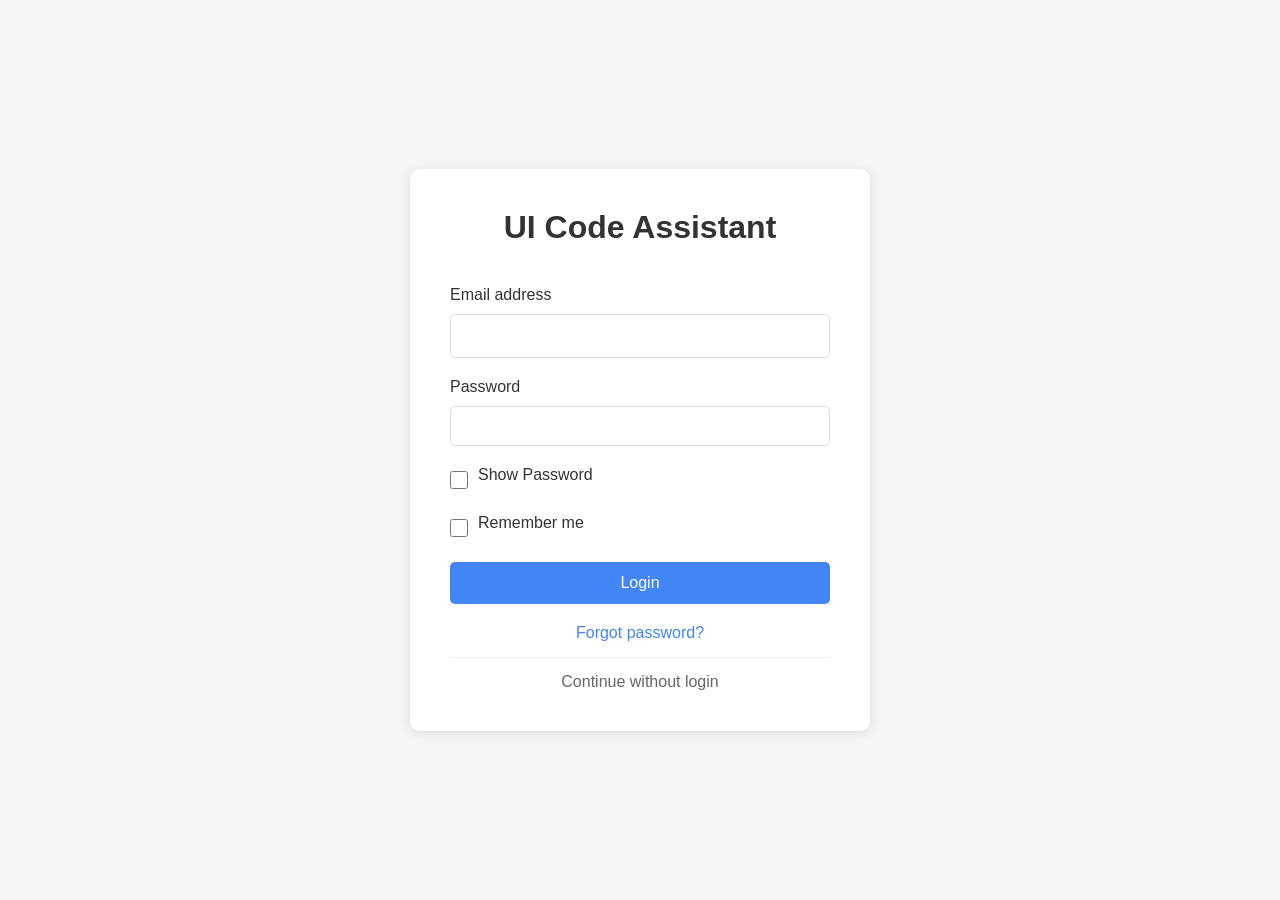
<file: index.html>
<!DOCTYPE html>
<html lang="en">
<head>
    <meta charset="UTF-8">
    <meta name="viewport" content="width=device-width, initial-scale=1.0">
    <title>UI Code Assistant</title>
    <link rel="stylesheet" href="style.css">
    <style>
        input[type="password"],
        input[type="text"] {
            font-family: inherit;
            font-size: 1rem;
            padding: 10px;
            border-radius: 5px;
            width: 100%;
            box-sizing: border-box;
        }          
    </style>
</head>
<body>
    <div class="container">
        <div class="login-card">
            <h1>UI Code Assistant</h1>
            
            <form action="user.html" method="get" id="loginForm">
                
                <div id="loginMessage" style="color: red; margin-top: 10px;"></div>

                <div class="input-group">
                    <label for="email">Email address</label>
                    <input type="email" id="email" required>
                </div>

                <div class="input-group">
                    <label for="password">Password</label>
                    <input type="password" id="password" required>
                  </div>
                  
                  <div class="checkbox-group">
                    <input type="checkbox" id="showPassword">
                    <label for="showPassword">Show Password</label>
                  </div>

                  <div class="checkbox-group">
                    <input type="checkbox" id="remember">
                    <label for="remember">Remember me</label>
                </div>
                  
                <button type="submit" class="login-btn">Login</button>
                
                <div class="forgot-password">
                    <a href="#">Forgot password?</a>
                </div>
                
                <div class="continue-without">
                    <a href="guest.html" id="continueWithoutLogin">Continue without login</a>
                </div>
            </form>
        </div>
    </div>
    
    <script src="script.js"></script>
</body>
</html>
</file>
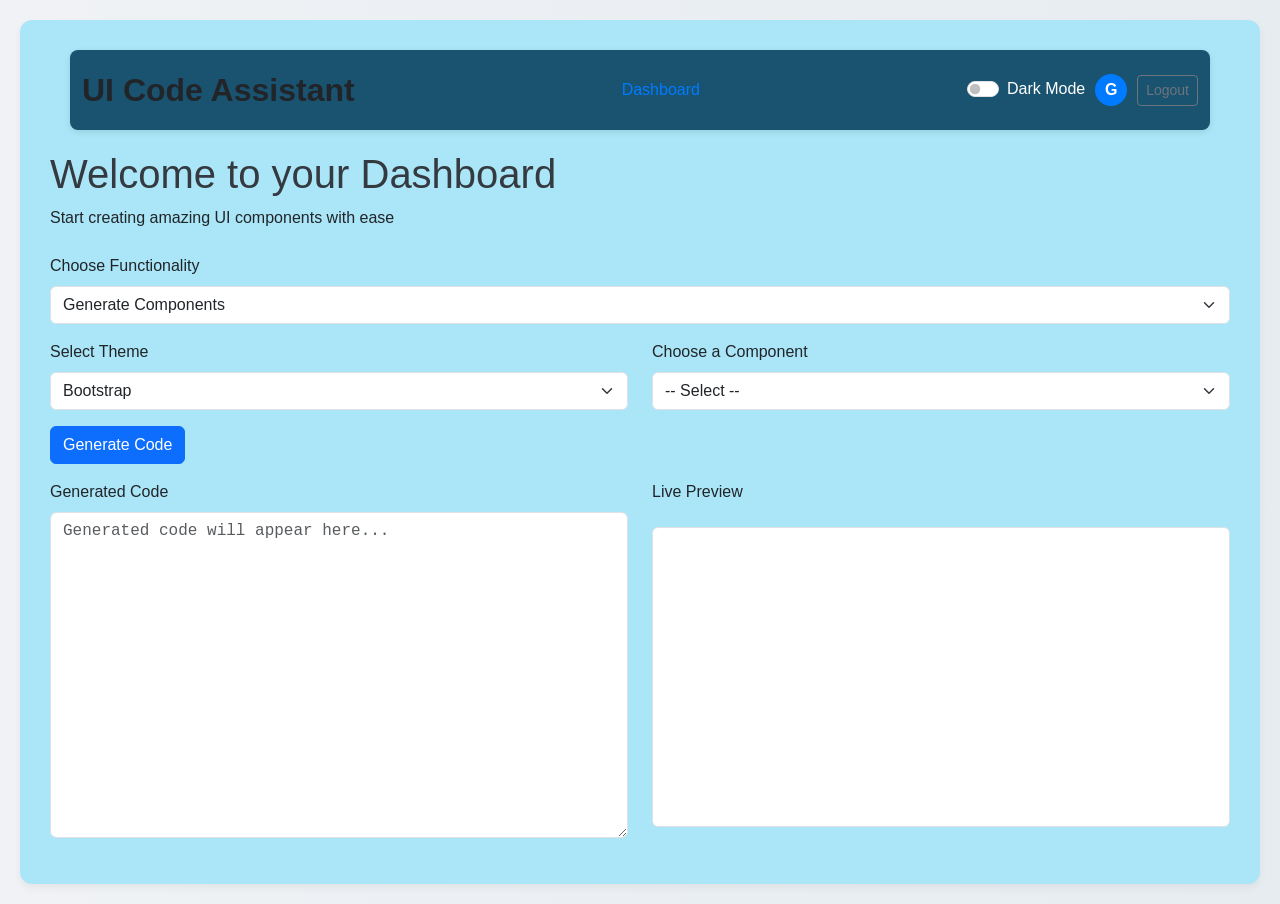
<file: guest.html>
<!DOCTYPE html>
<html lang="en">
<head>
  <meta charset="UTF-8">
  <meta name="viewport" content="width=device-width, initial-scale=1.0">
  <title>Dashboard</title>
  <link href="https://cdn.jsdelivr.net/npm/bootstrap@5.3.0/dist/css/bootstrap.min.css" rel="stylesheet">
  <style>
        body {
      padding: 20px;
      background: linear-gradient(to right, #f0f2f5, #e6ecf0);
      background-color: #8bbaea;
      font-family: 'Segoe UI', Tahoma, Geneva, Verdana, sans-serif;
    }

    .dashboard-container {
      background-color: #aae6f7;
      padding: 30px;
      border-radius: 12px;
      box-shadow: 0 4px 8px rgba(0, 0, 0, 0.05);
    }

    .main-header {
      display: flex;
      justify-content: space-between;
      align-items: center;
      margin-bottom: 30px;
    }

    .main-header-wrapper {
      background-color: #1a5370; /* soft blue */
      box-shadow: 0 2px 6px rgba(0,0,0,0.1);
      margin-bottom: 20px;
      border-radius: 8px;
      position: sticky;
      top: 0;
      z-index: 1000;
    } 
    
    .logo {
      font-size: 1.5rem;
      font-weight: bold;
    }

    .main-nav ul {
      list-style: none;
      padding: 0;
      margin: 0;
      display: flex;
      gap: 15px;
    }

    .main-nav a {
      text-decoration: none;
      color: #007bff;
    }

    .user-menu {
      display: flex;
      align-items: center;
      gap: 10px;
    }

    .user-avatar {
      background-color: #007bff;
      color: white;
      border-radius: 50%;
      width: 32px;
      height: 32px;
      display: flex;
      align-items: center;
      justify-content: center;
      font-weight: bold;
    }

    .form-label {
      font-weight: 500;
    }

    #preview {
      border: 1px solid #dee2e6;
      min-height: 200px;
      padding: 15px;
      margin-top: 15px;
      background-color: #ffffff;
      border-radius: 8px;
    }

    textarea {
      resize: vertical;
      font-family: monospace;
      font-size: 0.9rem;
      background-color: #f1f3f5;
      border-radius: 6px;
      border: 1px solid #ced4da;
    }

    h1, h4 {
      color: #343a40;
    }

    /*Dark Mode*/
    body.light-mode {
      background: linear-gradient(to right, #f0f2f5, #e6ecf0);
      color: #000;
    }

    body.dark-mode {
      background-color: #121212;
      color: #f1f1f1;
    }

    .dashboard-container.dark-mode {
      background-color: #1e1e1e;
      color: #f1f1f1;
    }

    textarea, select, input {
      background-color: #fff;
      color: #000;
    }

    body.dark-mode textarea,
    body.dark-mode select,
    body.dark-mode input {
      background-color: #2c2c2c;
      color: #fff;
      border: 1px solid #555;
    }

    body.dark-mode .form-check-label {
      color: #ccc;
    }

  </style>
</head>
<body>
  <div class="dashboard-container">
    <header class="main-header-wrapper container d-flex justify-content-between align-items-center py-3">
      <div class="logo fs-2 fw-bold">UI Code Assistant</div>
      <nav class="main-nav">
        <ul>
          <li><a href="#" class="active">Dashboard</a></li>
        </ul>
      </nav>
      <div class="user-menu">
        <div class="form-check form-switch">
          <input class="form-check-input" type="checkbox" id="themeToggle">
          <label class="form-check-label text-white" for="themeToggle">Dark Mode</label>
        </div>  
        <div class="user-profile">
          <span class="user-avatar">G</span>
        </div>
        <button id="logoutBtn" class="btn btn-outline-secondary btn-sm">Logout</button>
      </div>
    </header>

    <main class="dashboard-content">
      <div class="welcome-section mb-4">
        <h1>Welcome to your Dashboard</h1>
        <p>Start creating amazing UI components with ease</p>
      </div>

      <div class="mb-3">
        <label for="functionalitySelect" class="form-label">Choose Functionality</label>
        <select id="functionalitySelect" class="form-select">
          <option value="components">Generate Components</option>
          <option value="design">Analyze UI Design</option>
          <option value="code">Analyze UI Code</option>
        </select>
      </div>

      <div id="componentSection">
        <div class="row mb-3">
        <div class="col-md-6">
            <label for="themeSelect" class="form-label">Select Theme</label>
            <select id="themeSelect" class="form-select">
              <option value="bootstrap">Bootstrap</option>
              <option value="java">Java</option>
              <option value="html">HTML</option>
              <option value="tailwind">Tailwind</option>
              <option value="javascript">JavaScript</option>
            </select>
          </div>
          <div class="col-md-6">
            <label for="componentSelect" class="form-label">Choose a Component</label>
            <select id="componentSelect" class="form-select">
              <option value="">-- Select --</option>
              <option value="login">Login Form</option>
              <option value="navbar">Navigation Bar</option>
              <option value="cart">Shopping Cart</option>
              <option value="footer">Footer</option>
              <option value="card">Card</option>
              <option value="modal">Modal</option>
              <option value="table">Table</option>
              <option value="form">Contact Form</option>
              <option value="badge">Badge</option>
              <option value="alert">Alert</option>
            </select>
          </div>
        </div>

        <button id="generateBtn" class="btn btn-primary mb-3">Generate Code</button>
        <div class="row">
          <div class="col-md-6 mb-3">
            <label for="codeOutput" class="form-label">Generated Code</label>
            <textarea id="codeOutput" class="form-control" rows="13" placeholder="Generated code will appear here..."></textarea>
         </div>
         <div class="col-md-6 mb-3">
          <label for="preview" class="form-label">Live Preview</label>
          <div id="preview" class="p-3 border rounded bg-white" style="min-height: 300px;"></div>
        </div>
        </div>
      </div>

      <div id="designAnalysisSection" style="display:none">
        <h4>Design Analysis</h4>
        <p>Provide a screenshot or description of your UI design below:</p>
        <textarea id="designText" class="form-control mb-3" rows="6" placeholder="Describe your UI design..."></textarea>
        <button id="analyzeDesignBtn" class="btn btn-primary">Analyze Design</button>
        <div id="designSuggestions" class="mt-3 text-muted">* Suggestions will appear here *</div>
      </div>

      <div id="codeAnalysisSection" style="display:none">
        <h4>Code Analysis</h4>
        <p>Paste your HTML/CSS/JS code below for analysis:</p>
        <textarea id="codeInput" class="form-control mb-3" rows="10" placeholder="Paste your UI code here..."></textarea>
        <button id="analyzeCodeBtn" class="btn btn-primary">Analyze Code</button>
        <div id="codeSuggestions" class="mt-3 text-muted">* Code insights and improvements will appear here *</div>
      </div>
    </main>
  </div>

  <script>
    const components = {
  bootstrap: {
    login: `
      <form class="p-3 border rounded">
        <h2 class="mb-3">Login</h2>
        <div class="mb-3">
          <label for="email" class="form-label">Email address</label>
          <input type="email" class="form-control" id="email" placeholder="Enter email">
        </div>
        <div class="mb-3">
          <label for="password" class="form-label">Password</label>
          <input type="password" class="form-control" id="password" placeholder="Password">
        </div>
        <button type="submit" class="btn btn-primary">Submit</button>
      </form>
    `,
    navbar: `
      <nav class="navbar navbar-expand-lg navbar-light bg-light">
        <div class="container-fluid">
          <a class="navbar-brand" href="#">UI Assistant</a>
          <button class="navbar-toggler" type="button" data-bs-toggle="collapse" data-bs-target="#navbarNav">
            <span class="navbar-toggler-icon"></span>
          </button>
          <div class="collapse navbar-collapse" id="navbarNav">
            <ul class="navbar-nav">
              <li class="nav-item"><a class="nav-link" href="#">Home</a></li>
              <li class="nav-item"><a class="nav-link" href="#">Features</a></li>
              <li class="nav-item"><a class="nav-link" href="#">Contact</a></li>
            </ul>
          </div>
        </div>
      </nav>
    `,
    cart: `
      <div class="card">
        <div class="card-header">Shopping Cart</div>
        <ul class="list-group list-group-flush">
          <li class="list-group-item">Product 1 - $10</li>
          <li class="list-group-item">Product 2 - $20</li>
          <li class="list-group-item">Product 3 - $15</li>
        </ul>
        <div class="card-footer text-end">
          <strong>Total: $45</strong>
        </div>
      </div>
    `,
    footer: `
      <footer class="bg-dark text-white text-center py-3">
        &copy; 2025 UI Code Assistant. All rights reserved.
      </footer>
    `,
    card: `
      <div class="card">
        <div class="card-body">
          <h5 class="card-title">Card Title</h5>
          <p class="card-text">Some quick example text to build on the card title.</p>
          <a href="#" class="btn btn-primary">Go somewhere</a>
        </div>
      </div>
    `,
    modal: `
      <button type="button" class="btn btn-primary" data-bs-toggle="modal" data-bs-target="#exampleModal">
        Launch Modal
      </button>
      <div class="modal fade" id="exampleModal" tabindex="-1">
        <div class="modal-dialog">
          <div class="modal-content">
            <div class="modal-header">
              <h5 class="modal-title">Modal title</h5>
              <button type="button" class="btn-close" data-bs-dismiss="modal"></button>
            </div>
            <div class="modal-body">
              This is a Bootstrap modal.
            </div>
            <div class="modal-footer">
              <button type="button" class="btn btn-secondary" data-bs-dismiss="modal">Close</button>
              <button type="button" class="btn btn-primary">Save changes</button>
            </div>
          </div>
        </div>
      </div>
    `,
    table: `
      <table class="table table-bordered">
        <thead>
          <tr>
            <th>#</th>
            <th>First</th>
            <th>Last</th>
            <th>Handle</th>
          </tr>
        </thead>
        <tbody>
          <tr>
            <td>1</td>
            <td>Mark</td>
            <td>Otto</td>
            <td>@motto</td>
          </tr>
        </tbody>
      </table>
    `,
    form: `
      <form>
        <div class="mb-3">
          <label class="form-label">Name</label>
          <input type="text" class="form-control" placeholder="Your Name">
        </div>
        <div class="mb-3">
          <label class="form-label">Email</label>
          <input type="email" class="form-control" placeholder="you@example.com">
        </div>
        <div class="mb-3">
          <label class="form-label">Message</label>
          <textarea class="form-control" rows="4"></textarea>
        </div>
        <button type="submit" class="btn btn-primary">Send</button>
      </form>
    `,
    badge: `
      <h1>Notifications <span class="badge bg-secondary">4</span></h1>
    `,
    alert: `
      <div class="alert alert-warning" role="alert">
        This is a warning alert—check it out!
      </div>
    `
  },
  javascript: {
    login: `
      function login() {
        const email = document.getElementById('email').value;
        const password = document.getElementById('password').value;
        alert('Logging in with ' + email);
      }
    `,
    navbar: `
      document.write('<nav><a href="#">Home</a> | <a href="#">Features</a> | <a href="#">Contact</a></nav>');
    `,
    cart: `
      const cart = [10, 20, 15];
      const total = cart.reduce((a, b) => a + b);
      console.log('Total: $' + total);
    `,
    footer: `
      document.write('<footer><p>&copy; 2025 UI Code Assistant. All rights reserved.</p></footer>');
    `,
    card: `
      document.write('<div><h3>Card Title</h3><p>This is a simple card layout.</p><button>Read More</button></div>');
    `,
    modal: `
      function openModal() {
        alert('This would open a modal in UI');
      }
      document.write('<button onclick="openModal()">Open Modal</button>');
    `,
    table: `
      const data = [['#', 'First', 'Last', 'Handle'], [1, 'Mark', 'Otto', '@motto']];
      let table = '<table border="1">';
      data.forEach(row => {
        table += '<tr>' + row.map(cell => '<td>' + cell + '</td>').join('') + '</tr>';
      });
      table += '</table>';
      document.write(table);
    `,
    form: `
      document.write(
        '<form>' +
        '<label>Name</label><br>' +
        '<input type="text" placeholder="Your Name"><br>' +
        '<label>Email</label><br>' +
        '<input type="email" placeholder="you@example.com"><br>' +
        '<label>Message</label><br>' +
        '<textarea rows="4"></textarea><br>' +
        '<button>Send</button>' +
        '</form>'
      );
    `,
    badge: `
      document.write('<h1>Notifications <span style="background:#6c757d;color:white;padding:4px;border-radius:4px;">4</span></h1>');
    `,
    alert: `
      alert('This is a warning alert—check it out!');
    `
  },
  java: {
    login: `
      import java.util.Scanner;
      public class Login {
        public static void main(String[] args) {
          Scanner sc = new Scanner(System.in);
          System.out.print("Enter email: ");
          String email = sc.nextLine();
          System.out.print("Enter password: ");
          String password = sc.nextLine();
          System.out.println("Logging in as: " + email);
        }
      }
    `,
    navbar: `
      public class Navbar {
        public static void main(String[] args) {
          System.out.println("Home | Features | Contact");
        }
      }
    `,
    cart: `
      public class Cart {
        public static void main(String[] args) {
          int[] cart = {10, 20, 15};
          int total = 0;
          for (int price : cart) total += price;
          System.out.println("Total: $" + total);
        }
      }
    `,
    footer: `
      public class Footer {
        public static void main(String[] args) {
          System.out.println("© 2025 UI Code Assistant. All rights reserved.");
        }
      }
    `,
    card: `
      public class Card {
        public static void main(String[] args) {
          System.out.println("Card Title
This is a simple card layout.
[Read More]");
        }
      }
    `,
    modal: `
      public class Modal {
        public static void main(String[] args) {
          System.out.println("[Modal Opened]
This is a modal simulation in Java CLI");
        }
      }
    `,
    table: `
      public class Table {
        public static void main(String[] args) {
          String[][] data = {{"#", "First", "Last", "Handle"}, {"1", "Mark", "Otto", "@motto"}};
          for (String[] row : data) {
            for (String cell : row) {
              System.out.print(cell + "	");
            }
            System.out.println();
          }
        }
      }
    `,
    form: `
      import java.util.Scanner;
      public class Form {
        public static void main(String[] args) {
          Scanner sc = new Scanner(System.in);
          System.out.print("Your Name: ");
          String name = sc.nextLine();
          System.out.print("Your Email: ");
          String email = sc.nextLine();
          System.out.print("Your Message: ");
          String message = sc.nextLine();
          System.out.println("Form Submitted");
        }
      }
    `,
    badge: `
      public class Badge {
        public static void main(String[] args) {
          System.out.println("Notifications: [4]");
        }
      }
    `,
    alert: `
      public class Alert {
        public static void main(String[] args) {
          System.out.println("WARNING: This is a warning alert—check it out!");
        }
      }
    `
  },
  html: {
    login: `
      <form>
        <h2>Login</h2>
        <label>Email:</label><br>
        <input type="email"><br>
        <label>Password:</label><br>
        <input type="password"><br>
        <button>Submit</button>
      </form>
    `,
    navbar: `
      <nav>
        <a href="#">Home</a> |
        <a href="#">Features</a> |
        <a href="#">Contact</a>
      </nav>
    `,
    cart: `
      <ul>
        <li>Product 1 - $10</li>
        <li>Product 2 - $20</li>
        <li>Product 3 - $15</li>
      </ul>
      <strong>Total: $45</strong>
    `,
    footer: `
      <footer>
        <p>&copy; 2025 UI Code Assistant. All rights reserved.</p>
      </footer>
    `,
    card: `
      <div>
        <h3>Card Title</h3>
        <p>This is a simple card layout.</p>
        <button>Read More</button>
      </div>
    `,
    modal: `
      <div id="modal" style="display:none;">
        <h3>Modal Header</h3>
        <p>This is a simple modal popup.</p>
        <button onclick="document.getElementById('modal').style.display='none'">Close</button>
      </div>
      <button onclick="document.getElementById('modal').style.display='block'">Open Modal</button>
    `,
    table: `
      <table border="1">
        <tr><th>#</th><th>First</th><th>Last</th><th>Handle</th></tr>
        <tr><td>1</td><td>Mark</td><td>Otto</td><td>@motto</td></tr>
      </table>
    `,
    form: `
      <form>
        <label>Name</label><br>
        <input type="text" placeholder="Your Name"><br>
        <label>Email</label><br>
        <input type="email" placeholder="you@example.com"><br>
        <label>Message</label><br>
        <textarea rows="4"></textarea><br>
        <button>Send</button>
      </form>
    `,
    badge: `
      <h1>Notifications <span style="background-color:#6c757d; color:white; padding:4px; border-radius:4px;">4</span></h1>
    `,
    alert: `
      <div style="background-color: #fff3cd; padding: 10px; border: 1px solid #ffeeba;">
        This is a warning alert—check it out!
      </div>
    `
  },
  tailwind: {
    login: `
      <form class="max-w-sm mx-auto bg-white p-6 rounded shadow">
        <h2 class="text-2xl font-bold mb-4">Login</h2>
        <input class="block w-full mb-3 border border-gray-300 p-2 rounded" type="email" placeholder="Email" />
        <input class="block w-full mb-3 border border-gray-300 p-2 rounded" type="password" placeholder="Password" />
        <button class="bg-blue-500 text-white py-2 px-4 rounded w-full">Login</button>
      </form>
    `,
    navbar: `
      <nav class="bg-white shadow p-4 flex justify-between">
        <div class="text-lg font-bold text-blue-600">UI Assistant</div>
        <div class="space-x-4">
          <a href="#" class="text-gray-700 hover:text-blue-600">Home</a>
          <a href="#" class="text-gray-700 hover:text-blue-600">Features</a>
          <a href="#" class="text-gray-700 hover:text-blue-600">Contact</a>
        </div>
      </nav>
    `,
    cart: `
      <div class="bg-white p-6 rounded shadow max-w-md mx-auto">
        <h3 class="text-xl font-semibold mb-4">Shopping Cart</h3>
        <ul class="divide-y divide-gray-200">
          <li class="py-2 flex justify-between">Product 1 <span>$10</span></li>
          <li class="py-2 flex justify-between">Product 2 <span>$20</span></li>
          <li class="py-2 flex justify-between">Product 3 <span>$15</span></li>
        </ul>
        <div class="mt-4 font-bold text-right">Total: $45</div>
      </div>
    `,
    footer: `
      <footer class="bg-gray-800 text-white p-4 text-center">
        &copy; 2025 UI Code Assistant. All rights reserved.
      </footer>
    `,
    card: `
      <div class="max-w-sm bg-white rounded-lg shadow-md p-4">
        <h5 class="text-xl font-bold mb-2">Card Title</h5>
        <p class="text-gray-700 mb-4">This is a simple card with Tailwind CSS.</p>
        <a href="#" class="bg-blue-500 text-white px-4 py-2 rounded">Read More</a>
      </div>
    `,
    modal: `
      <div class="fixed inset-0 flex items-center justify-center bg-gray-800 bg-opacity-50 hidden" id="tailwindModal">
        <div class="bg-white rounded-lg shadow p-6 w-96">
          <h3 class="text-lg font-semibold mb-4">Modal Title</h3>
          <p class="mb-4">This is a Tailwind modal.</p>
          <div class="text-right">
            <button class="bg-blue-500 text-white px-4 py-2 rounded" onclick="document.getElementById('tailwindModal').classList.add('hidden')">Close</button>
          </div>
        </div>
      </div>
      <button onclick="document.getElementById('tailwindModal').classList.remove('hidden')" class="bg-blue-600 text-white px-4 py-2 rounded">Open Modal</button>
    `,
    table: `
      <table class="min-w-full bg-white">
        <thead>
          <tr>
            <th class="py-2 px-4 border-b">Name</th>
            <th class="py-2 px-4 border-b">Age</th>
          </tr>
        </thead>
        <tbody>
          <tr>
            <td class="py-2 px-4 border-b">Alice</td>
            <td class="py-2 px-4 border-b">24</td>
          </tr>
        </tbody>
      </table>
    `,
    form: `
      <form class="space-y-4 max-w-md mx-auto">
        <input type="text" placeholder="Your Name" class="w-full border p-2 rounded" />
        <input type="email" placeholder="Your Email" class="w-full border p-2 rounded" />
        <textarea placeholder="Your Message" class="w-full border p-2 rounded"></textarea>
        <button class="bg-blue-600 text-white px-4 py-2 rounded">Send</button>
      </form>
    `,
    badge: `
      <span class="bg-blue-500 text-white text-xs font-semibold px-2 py-1 rounded">4</span>
    `,
    alert: `
      <div class="bg-yellow-100 border-l-4 border-yellow-500 text-yellow-700 p-4">
        Warning: This is a Tailwind alert!
      </div>
    `
  }
  
};

    document.addEventListener('DOMContentLoaded', function () {
      const functionalitySelect = document.getElementById('functionalitySelect');
      const componentSection = document.getElementById('componentSection');
      const designAnalysisSection = document.getElementById('designAnalysisSection');
      const codeAnalysisSection = document.getElementById('codeAnalysisSection');

      functionalitySelect.addEventListener('change', function () {
        const value = this.value;
        componentSection.style.display = value === 'components' ? 'block' : 'none';
        designAnalysisSection.style.display = value === 'design' ? 'block' : 'none';
        codeAnalysisSection.style.display = value === 'code' ? 'block' : 'none';
      });

      const componentSelect = document.getElementById('componentSelect');
      const themeSelect = document.getElementById('themeSelect');
      const generateBtn = document.getElementById('generateBtn');
      const codeOutput = document.getElementById('codeOutput');
      const preview = document.getElementById('preview');
      const logoutBtn = document.getElementById('logoutBtn');
      const analyzeDesignBtn = document.getElementById('analyzeDesignBtn');
      const analyzeCodeBtn = document.getElementById('analyzeCodeBtn');
      const designSuggestions = document.getElementById('designSuggestions');
      const codeSuggestions = document.getElementById('codeSuggestions');

      generateBtn.addEventListener('click', () => {
        const theme = themeSelect.value;
        const component = componentSelect.value;
        const code = components[theme]?.[component] || '<p class="text-danger">Component not available</p>';
        codeOutput.value = code.trim();
        preview.innerHTML = code;
      });

      logoutBtn.addEventListener('click', () => {
        alert('You have been logged out.');
        window.location.href = 'index.html';
      });

      analyzeDesignBtn.addEventListener('click', () => {
        const description = document.getElementById('designText').value.trim();
        designSuggestions.textContent = description ? '✅ Your design uses a clean layout. Consider adding more contrast for accessibility.' : '⚠️ Please describe your design first.';
      });

      analyzeCodeBtn.addEventListener('click', () => {
        const code = document.getElementById('codeInput').value.trim();
        if (!code) {
          codeSuggestions.textContent = '⚠️ Please paste some code to analyze.';
        } else if (!code.includes('<html') && !code.includes('function')) {
          codeSuggestions.textContent = '⚠️ The input does not appear to be valid HTML or JavaScript.';
        } else {
          codeSuggestions.textContent = '✅ Basic structure looks valid. Consider using semantic tags and optimizing your CSS selectors.';
        }
      });
    });

    document.addEventListener('DOMContentLoaded', () => {
  const toggle = document.getElementById('themeToggle');
  const body = document.body;
  const container = document.querySelector('.dashboard-container');

  // Load saved theme from localStorage
  const savedTheme = localStorage.getItem('theme');
  if (savedTheme === 'dark') {
    body.classList.add('dark-mode');
    container.classList.add('dark-mode');
    toggle.checked = true;
  }

  toggle.addEventListener('change', () => {
    body.classList.toggle('dark-mode');
    container.classList.toggle('dark-mode');

    // Save theme preference
    if (body.classList.contains('dark-mode')) {
      localStorage.setItem('theme', 'dark');
    } else {
      localStorage.setItem('theme', 'light');
    }
  });
});

  </script>

  <script src="https://cdn.jsdelivr.net/npm/bootstrap@5.3.0/dist/js/bootstrap.bundle.min.js"></script>
</body>
</html>
</file>
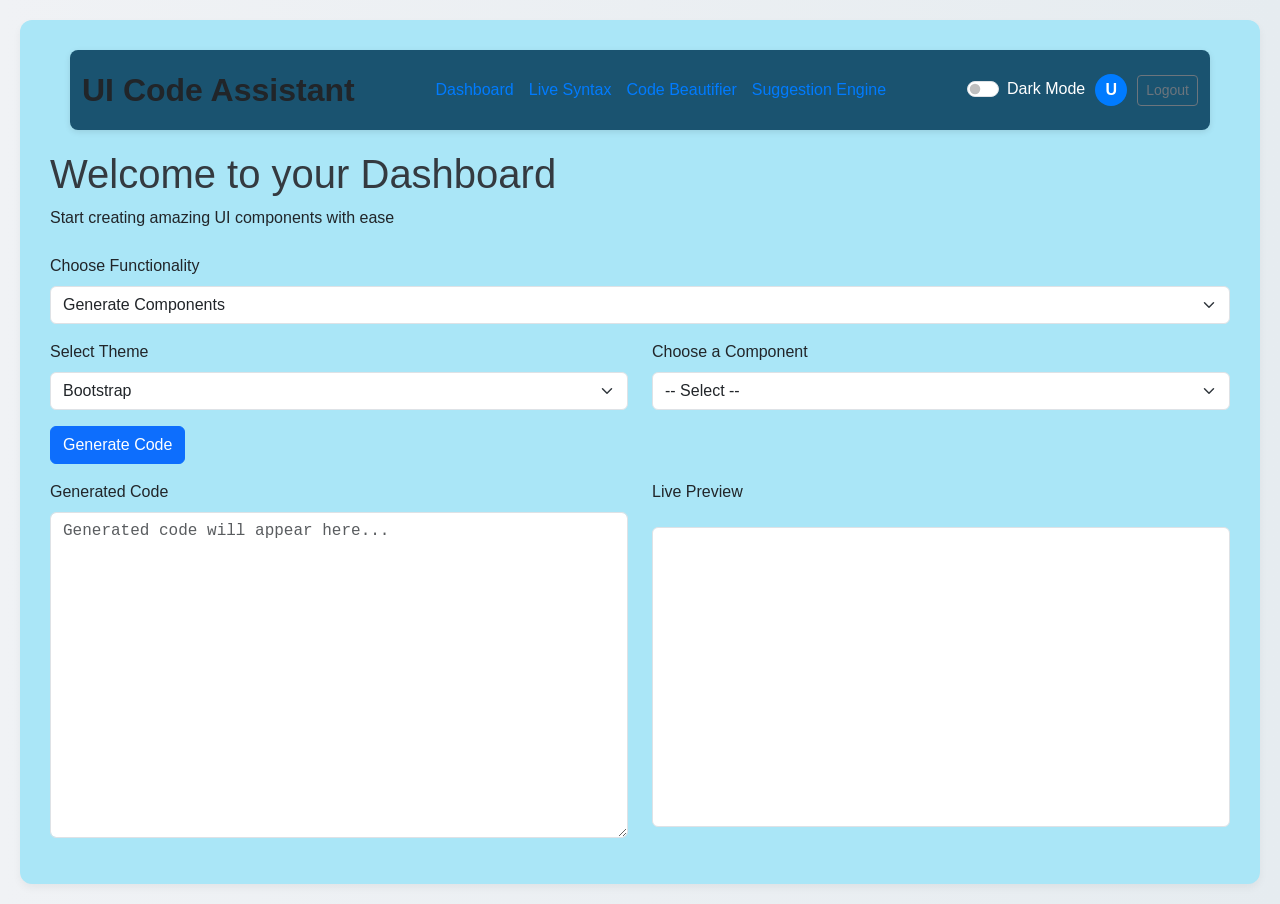
<file: user.html>
<!DOCTYPE html>
<html lang="en">
<head>
  <meta charset="UTF-8">
  <meta name="viewport" content="width=device-width, initial-scale=1.0">
  <title>Dashboard</title>
  <link href="https://cdn.jsdelivr.net/npm/bootstrap@5.3.0/dist/css/bootstrap.min.css" rel="stylesheet">
  <style>
    body {
      padding: 20px;
      background: linear-gradient(to right, #f0f2f5, #e6ecf0);
      background-color: #8bbaea;
      font-family: 'Segoe UI', Tahoma, Geneva, Verdana, sans-serif;
    }

    .dashboard-container {
      background-color: #aae6f7;
      padding: 30px;
      border-radius: 12px;
      box-shadow: 0 4px 8px rgba(0, 0, 0, 0.05);
    }

    .main-header {
      display: flex;
      justify-content: space-between;
      align-items: center;
      margin-bottom: 30px;
    }

    .main-header-wrapper {
      background-color: #1a5370; /* soft blue */
      box-shadow: 0 2px 6px rgba(0,0,0,0.1);
      margin-bottom: 20px;
      border-radius: 8px;
      position: sticky;
      top: 0;
      z-index: 1000;
    } 
    
    .logo {
      font-size: 1.5rem;
      font-weight: bold;
    }

    .main-nav ul {
      list-style: none;
      padding: 0;
      margin: 0;
      display: flex;
      gap: 15px;
    }

    .main-nav a {
      text-decoration: none;
      color: #007bff;
    }

    .user-menu {
      display: flex;
      align-items: center;
      gap: 10px;
    }

    .user-avatar {
      background-color: #007bff;
      color: white;
      border-radius: 50%;
      width: 32px;
      height: 32px;
      display: flex;
      align-items: center;
      justify-content: center;
      font-weight: bold;
    }

    .form-label {
      font-weight: 500;
    }

    #preview {
      border: 1px solid #dee2e6;
      min-height: 200px;
      padding: 15px;
      margin-top: 15px;
      background-color: #ffffff;
      border-radius: 8px;
    }

    textarea {
      resize: vertical;
      font-family: monospace;
      font-size: 0.9rem;
      background-color: #f1f3f5;
      border-radius: 6px;
      border: 1px solid #ced4da;
    }

    h1, h4 {
      color: #343a40;
    }


    /*Dark Mode*/
    body.light-mode {
      background: linear-gradient(to right, #f0f2f5, #e6ecf0);
      color: #000;
    }

    body.dark-mode {
      background-color: #121212;
      color: #f1f1f1;
    }

    .dashboard-container.dark-mode {
      background-color: #1e1e1e;
      color: #f1f1f1;
    }

    textarea, select, input {
      background-color: #fff;
      color: #000;
    }

    body.dark-mode textarea,
    body.dark-mode select,
    body.dark-mode input {
      background-color: #2c2c2c;
      color: #fff;
      border: 1px solid #555;
    }

    body.dark-mode .form-check-label {
      color: #ccc;
    }
  </style>
</head>
<body>
  <div class="dashboard-container">
    <header class="main-header-wrapper container d-flex justify-content-between align-items-center py-3">
      <div class="logo fs-2 fw-bold">UI Code Assistant</div>
      <nav class="main-nav">
        <ul>
          <li><a href="#" class="active">Dashboard</a></li>
          <li><a href="syntax.html" class="active">Live Syntax</a></li>
          <li><a href="beautify.html" class="active">Code Beautifier</a></li>
          <li><a href="suggestion.html" class="active">Suggestion Engine</a></li>
        </ul>
      </nav>
      <div class="user-menu">
        <div class="form-check form-switch">
          <input class="form-check-input" type="checkbox" id="themeToggle">
          <label class="form-check-label text-white" for="themeToggle">Dark Mode</label>
        </div>        
        <div class="user-profile">
          <span class="user-avatar">U</span>
        </div>
        <button id="logoutBtn" class="btn btn-outline-secondary btn-sm">Logout</button>
      </div>
    </header>

    <main class="dashboard-content">
      <div class="welcome-section mb-4">
        <h1>Welcome to your Dashboard</h1>
        <p>Start creating amazing UI components with ease</p>
      </div>

      <div class="mb-3">
        <label for="functionalitySelect" class="form-label">Choose Functionality</label>
        <select id="functionalitySelect" class="form-select">
          <option value="components">Generate Components</option>
          <option value="design">Analyze UI Design</option>
          <option value="code">Analyze UI Code</option>
        </select>
      </div>

      <div id="componentSection">
        <div class="row mb-3">
        <div class="col-md-6">
            <label for="themeSelect" class="form-label">Select Theme</label>
            <select id="themeSelect" class="form-select">
              <option value="bootstrap">Bootstrap</option>
              <option value="java">Java</option>
              <option value="html">HTML</option>
              <option value="tailwind">Tailwind</option>
              <option value="javascript">JavaScript</option>
            </select>
          </div>
          <div class="col-md-6">
            <label for="componentSelect" class="form-label">Choose a Component</label>
            <select id="componentSelect" class="form-select">
              <option value="">-- Select --</option>
              <option value="login">Login Form</option>
              <option value="navbar">Navigation Bar</option>
              <option value="cart">Shopping Cart</option>
              <option value="footer">Footer</option>
              <option value="card">Card</option>
              <option value="modal">Modal</option>
              <option value="table">Table</option>
              <option value="form">Contact Form</option>
              <option value="badge">Badge</option>
              <option value="alert">Alert</option>
            </select>
          </div>
        </div>
        
        <button id="generateBtn" class="btn btn-primary mb-3">Generate Code</button>
        <div class="row">
          <div class="col-md-6 mb-3">
            <label for="codeOutput" class="form-label">Generated Code</label>
            <textarea id="codeOutput" class="form-control" rows="13" placeholder="Generated code will appear here..."></textarea>
          </div>
          <div class="col-md-6 mb-3">
            <label for="preview" class="form-label">Live Preview</label>
            <div id="preview" class="p-3 border rounded bg-white" style="min-height: 300px;"></div>
          </div>
        </div>
      </div>

      <div id="designAnalysisSection" style="display:none">
        <h4>Design Analysis</h4>
        <p>Provide a screenshot or description of your UI design below:</p>
        <textarea id="designText" class="form-control mb-3" rows="6" placeholder="Describe your UI design..."></textarea>
        <button id="analyzeDesignBtn" class="btn btn-primary">Analyze Design</button>
        <div id="designSuggestions" class="mt-3 text-muted">* Suggestions will appear here *</div>
      </div>

      <div id="codeAnalysisSection" style="display:none">
        <h4>Code Analysis</h4>
        <p>Paste your HTML/CSS/JS code below for analysis:</p>
        <textarea id="codeInput" class="form-control mb-3" rows="10" placeholder="Paste your UI code here..."></textarea>
        <button id="analyzeCodeBtn" class="btn btn-primary">Analyze Code</button>
        <div id="codeSuggestions" class="mt-3 text-muted">* Code insights and improvements will appear here *</div>
      </div>
    </main>
  </div>

  <script>
    const components = {
  bootstrap: {
    login: `
      <form class="p-3 border rounded">
        <h2 class="mb-3">Login</h2>
        <div class="mb-3">
          <label for="email" class="form-label">Email address</label>
          <input type="email" class="form-control" id="email" placeholder="Enter email">
        </div>
        <div class="mb-3">
          <label for="password" class="form-label">Password</label>
          <input type="password" class="form-control" id="password" placeholder="Password">
        </div>
        <button type="submit" class="btn btn-primary">Submit</button>
      </form>
    `,
    navbar: `
      <nav class="navbar navbar-expand-lg navbar-light bg-light">
        <div class="container-fluid">
          <a class="navbar-brand" href="#">UI Assistant</a>
          <button class="navbar-toggler" type="button" data-bs-toggle="collapse" data-bs-target="#navbarNav">
            <span class="navbar-toggler-icon"></span>
          </button>
          <div class="collapse navbar-collapse" id="navbarNav">
            <ul class="navbar-nav">
              <li class="nav-item"><a class="nav-link" href="#">Home</a></li>
              <li class="nav-item"><a class="nav-link" href="#">Features</a></li>
              <li class="nav-item"><a class="nav-link" href="#">Contact</a></li>
            </ul>
          </div>
        </div>
      </nav>
    `,
    cart: `
      <div class="card">
        <div class="card-header">Shopping Cart</div>
        <ul class="list-group list-group-flush">
          <li class="list-group-item">Product 1 - $10</li>
          <li class="list-group-item">Product 2 - $20</li>
          <li class="list-group-item">Product 3 - $15</li>
        </ul>
        <div class="card-footer text-end">
          <strong>Total: $45</strong>
        </div>
      </div>
    `,
    footer: `
      <footer class="bg-dark text-white text-center py-3">
        &copy; 2025 UI Code Assistant. All rights reserved.
      </footer>
    `,
    card: `
      <div class="card">
        <div class="card-body">
          <h5 class="card-title">Card Title</h5>
          <p class="card-text">Some quick example text to build on the card title.</p>
          <a href="#" class="btn btn-primary">Go somewhere</a>
        </div>
      </div>
    `,
    modal: `
      <button type="button" class="btn btn-primary" data-bs-toggle="modal" data-bs-target="#exampleModal">
        Launch Modal
      </button>
      <div class="modal fade" id="exampleModal" tabindex="-1">
        <div class="modal-dialog">
          <div class="modal-content">
            <div class="modal-header">
              <h5 class="modal-title">Modal title</h5>
              <button type="button" class="btn-close" data-bs-dismiss="modal"></button>
            </div>
            <div class="modal-body">
              This is a Bootstrap modal.
            </div>
            <div class="modal-footer">
              <button type="button" class="btn btn-secondary" data-bs-dismiss="modal">Close</button>
              <button type="button" class="btn btn-primary">Save changes</button>
            </div>
          </div>
        </div>
      </div>
    `,
    table: `
      <table class="table table-bordered">
        <thead>
          <tr>
            <th>#</th>
            <th>First</th>
            <th>Last</th>
            <th>Handle</th>
          </tr>
        </thead>
        <tbody>
          <tr>
            <td>1</td>
            <td>Mark</td>
            <td>Otto</td>
            <td>@motto</td>
          </tr>
        </tbody>
      </table>
    `,
    form: `
      <form>
        <div class="mb-3">
          <label class="form-label">Name</label>
          <input type="text" class="form-control" placeholder="Your Name">
        </div>
        <div class="mb-3">
          <label class="form-label">Email</label>
          <input type="email" class="form-control" placeholder="you@example.com">
        </div>
        <div class="mb-3">
          <label class="form-label">Message</label>
          <textarea class="form-control" rows="4"></textarea>
        </div>
        <button type="submit" class="btn btn-primary">Send</button>
      </form>
    `,
    badge: `
      <h1>Notifications <span class="badge bg-secondary">4</span></h1>
    `,
    alert: `
      <div class="alert alert-warning" role="alert">
        This is a warning alert—check it out!
      </div>
    `
  },
  javascript: {
    login: `
      function login() {
        const email = document.getElementById('email').value;
        const password = document.getElementById('password').value;
        alert('Logging in with ' + email);
      }
    `,
    navbar: `
      document.write('<nav><a href="#">Home</a> | <a href="#">Features</a> | <a href="#">Contact</a></nav>');
    `,
    cart: `
      const cart = [10, 20, 15];
      const total = cart.reduce((a, b) => a + b);
      console.log('Total: $' + total);
    `,
    footer: `
      document.write('<footer><p>&copy; 2025 UI Code Assistant. All rights reserved.</p></footer>');
    `,
    card: `
      document.write('<div><h3>Card Title</h3><p>This is a simple card layout.</p><button>Read More</button></div>');
    `,
    modal: `
      function openModal() {
        alert('This would open a modal in UI');
      }
      document.write('<button onclick="openModal()">Open Modal</button>');
    `,
    table: `
      const data = [['#', 'First', 'Last', 'Handle'], [1, 'Mark', 'Otto', '@motto']];
      let table = '<table border="1">';
      data.forEach(row => {
        table += '<tr>' + row.map(cell => '<td>' + cell + '</td>').join('') + '</tr>';
      });
      table += '</table>';
      document.write(table);
    `,
    form: `
      document.write(
        '<form>' +
        '<label>Name</label><br>' +
        '<input type="text" placeholder="Your Name"><br>' +
        '<label>Email</label><br>' +
        '<input type="email" placeholder="you@example.com"><br>' +
        '<label>Message</label><br>' +
        '<textarea rows="4"></textarea><br>' +
        '<button>Send</button>' +
        '</form>'
      );
    `,
    badge: `
      document.write('<h1>Notifications <span style="background:#6c757d;color:white;padding:4px;border-radius:4px;">4</span></h1>');
    `,
    alert: `
      alert('This is a warning alert—check it out!');
    `
  },
  java: {
    login: `
      import java.util.Scanner;
      public class Login {
        public static void main(String[] args) {
          Scanner sc = new Scanner(System.in);
          System.out.print("Enter email: ");
          String email = sc.nextLine();
          System.out.print("Enter password: ");
          String password = sc.nextLine();
          System.out.println("Logging in as: " + email);
        }
      }
    `,
    navbar: `
      public class Navbar {
        public static void main(String[] args) {
          System.out.println("Home | Features | Contact");
        }
      }
    `,
    cart: `
      public class Cart {
        public static void main(String[] args) {
          int[] cart = {10, 20, 15};
          int total = 0;
          for (int price : cart) total += price;
          System.out.println("Total: $" + total);
        }
      }
    `,
    footer: `
      public class Footer {
        public static void main(String[] args) {
          System.out.println("© 2025 UI Code Assistant. All rights reserved.");
        }
      }
    `,
    card: `
      public class Card {
        public static void main(String[] args) {
          System.out.println("Card Title
This is a simple card layout.
[Read More]");
        }
      }
    `,
    modal: `
      public class Modal {
        public static void main(String[] args) {
          System.out.println("[Modal Opened]
This is a modal simulation in Java CLI");
        }
      }
    `,
    table: `
      public class Table {
        public static void main(String[] args) {
          String[][] data = {{"#", "First", "Last", "Handle"}, {"1", "Mark", "Otto", "@motto"}};
          for (String[] row : data) {
            for (String cell : row) {
              System.out.print(cell + "	");
            }
            System.out.println();
          }
        }
      }
    `,
    form: `
      import java.util.Scanner;
      public class Form {
        public static void main(String[] args) {
          Scanner sc = new Scanner(System.in);
          System.out.print("Your Name: ");
          String name = sc.nextLine();
          System.out.print("Your Email: ");
          String email = sc.nextLine();
          System.out.print("Your Message: ");
          String message = sc.nextLine();
          System.out.println("Form Submitted");
        }
      }
    `,
    badge: `
      public class Badge {
        public static void main(String[] args) {
          System.out.println("Notifications: [4]");
        }
      }
    `,
    alert: `
      public class Alert {
        public static void main(String[] args) {
          System.out.println("WARNING: This is a warning alert—check it out!");
        }
      }
    `
  },
  html: {
    login: `
      <form>
        <h2>Login</h2>
        <label>Email:</label><br>
        <input type="email"><br>
        <label>Password:</label><br>
        <input type="password"><br>
        <button>Submit</button>
      </form>
    `,
    navbar: `
      <nav>
        <a href="#">Home</a> |
        <a href="#">Features</a> |
        <a href="#">Contact</a>
      </nav>
    `,
    cart: `
      <ul>
        <li>Product 1 - $10</li>
        <li>Product 2 - $20</li>
        <li>Product 3 - $15</li>
      </ul>
      <strong>Total: $45</strong>
    `,
    footer: `
      <footer>
        <p>&copy; 2025 UI Code Assistant. All rights reserved.</p>
      </footer>
    `,
    card: `
      <div>
        <h3>Card Title</h3>
        <p>This is a simple card layout.</p>
        <button>Read More</button>
      </div>
    `,
    modal: `
      <div id="modal" style="display:none;">
        <h3>Modal Header</h3>
        <p>This is a simple modal popup.</p>
        <button onclick="document.getElementById('modal').style.display='none'">Close</button>
      </div>
      <button onclick="document.getElementById('modal').style.display='block'">Open Modal</button>
    `,
    table: `
      <table border="1">
        <tr><th>#</th><th>First</th><th>Last</th><th>Handle</th></tr>
        <tr><td>1</td><td>Mark</td><td>Otto</td><td>@motto</td></tr>
      </table>
    `,
    form: `
      <form>
        <label>Name</label><br>
        <input type="text" placeholder="Your Name"><br>
        <label>Email</label><br>
        <input type="email" placeholder="you@example.com"><br>
        <label>Message</label><br>
        <textarea rows="4"></textarea><br>
        <button>Send</button>
      </form>
    `,
    badge: `
      <h1>Notifications <span style="background-color:#6c757d; color:white; padding:4px; border-radius:4px;">4</span></h1>
    `,
    alert: `
      <div style="background-color: #fff3cd; padding: 10px; border: 1px solid #ffeeba;">
        This is a warning alert—check it out!
      </div>
    `
  },
  tailwind: {
    login: `
      <form class="max-w-sm mx-auto bg-white p-6 rounded shadow">
        <h2 class="text-2xl font-bold mb-4">Login</h2>
        <input class="block w-full mb-3 border border-gray-300 p-2 rounded" type="email" placeholder="Email" />
        <input class="block w-full mb-3 border border-gray-300 p-2 rounded" type="password" placeholder="Password" />
        <button class="bg-blue-500 text-white py-2 px-4 rounded w-full">Login</button>
      </form>
    `,
    navbar: `
      <nav class="bg-white shadow p-4 flex justify-between">
        <div class="text-lg font-bold text-blue-600">UI Assistant</div>
        <div class="space-x-4">
          <a href="#" class="text-gray-700 hover:text-blue-600">Home</a>
          <a href="#" class="text-gray-700 hover:text-blue-600">Features</a>
          <a href="#" class="text-gray-700 hover:text-blue-600">Contact</a>
        </div>
      </nav>
    `,
    cart: `
      <div class="bg-white p-6 rounded shadow max-w-md mx-auto">
        <h3 class="text-xl font-semibold mb-4">Shopping Cart</h3>
        <ul class="divide-y divide-gray-200">
          <li class="py-2 flex justify-between">Product 1 <span>$10</span></li>
          <li class="py-2 flex justify-between">Product 2 <span>$20</span></li>
          <li class="py-2 flex justify-between">Product 3 <span>$15</span></li>
        </ul>
        <div class="mt-4 font-bold text-right">Total: $45</div>
      </div>
    `,
    footer: `
      <footer class="bg-gray-800 text-white p-4 text-center">
        &copy; 2025 UI Code Assistant. All rights reserved.
      </footer>
    `,
    card: `
      <div class="max-w-sm bg-white rounded-lg shadow-md p-4">
        <h5 class="text-xl font-bold mb-2">Card Title</h5>
        <p class="text-gray-700 mb-4">This is a simple card with Tailwind CSS.</p>
        <a href="#" class="bg-blue-500 text-white px-4 py-2 rounded">Read More</a>
      </div>
    `,
    modal: `
      <div class="fixed inset-0 flex items-center justify-center bg-gray-800 bg-opacity-50 hidden" id="tailwindModal">
        <div class="bg-white rounded-lg shadow p-6 w-96">
          <h3 class="text-lg font-semibold mb-4">Modal Title</h3>
          <p class="mb-4">This is a Tailwind modal.</p>
          <div class="text-right">
            <button class="bg-blue-500 text-white px-4 py-2 rounded" onclick="document.getElementById('tailwindModal').classList.add('hidden')">Close</button>
          </div>
        </div>
      </div>
      <button onclick="document.getElementById('tailwindModal').classList.remove('hidden')" class="bg-blue-600 text-white px-4 py-2 rounded">Open Modal</button>
    `,
    table: `
      <table class="min-w-full bg-white">
        <thead>
          <tr>
            <th class="py-2 px-4 border-b">Name</th>
            <th class="py-2 px-4 border-b">Age</th>
          </tr>
        </thead>
        <tbody>
          <tr>
            <td class="py-2 px-4 border-b">Alice</td>
            <td class="py-2 px-4 border-b">24</td>
          </tr>
        </tbody>
      </table>
    `,
    form: `
      <form class="space-y-4 max-w-md mx-auto">
        <input type="text" placeholder="Your Name" class="w-full border p-2 rounded" />
        <input type="email" placeholder="Your Email" class="w-full border p-2 rounded" />
        <textarea placeholder="Your Message" class="w-full border p-2 rounded"></textarea>
        <button class="bg-blue-600 text-white px-4 py-2 rounded">Send</button>
      </form>
    `,
    badge: `
      <span class="bg-blue-500 text-white text-xs font-semibold px-2 py-1 rounded">4</span>
    `,
    alert: `
      <div class="bg-yellow-100 border-l-4 border-yellow-500 text-yellow-700 p-4">
        Warning: This is a Tailwind alert!
      </div>
    `
  }
  
};

    document.addEventListener('DOMContentLoaded', function () {
      const functionalitySelect = document.getElementById('functionalitySelect');
      const componentSection = document.getElementById('componentSection');
      const designAnalysisSection = document.getElementById('designAnalysisSection');
      const codeAnalysisSection = document.getElementById('codeAnalysisSection');

      functionalitySelect.addEventListener('change', function () {
        const value = this.value;
        componentSection.style.display = value === 'components' ? 'block' : 'none';
        designAnalysisSection.style.display = value === 'design' ? 'block' : 'none';
        codeAnalysisSection.style.display = value === 'code' ? 'block' : 'none';
      });

      const componentSelect = document.getElementById('componentSelect');
      const themeSelect = document.getElementById('themeSelect');
      const generateBtn = document.getElementById('generateBtn');
      const codeOutput = document.getElementById('codeOutput');
      const preview = document.getElementById('preview');
      const logoutBtn = document.getElementById('logoutBtn');
      const analyzeDesignBtn = document.getElementById('analyzeDesignBtn');
      const analyzeCodeBtn = document.getElementById('analyzeCodeBtn');
      const designSuggestions = document.getElementById('designSuggestions');
      const codeSuggestions = document.getElementById('codeSuggestions');

      generateBtn.addEventListener('click', () => {
        const theme = themeSelect.value;
        const component = componentSelect.value;
        const code = components[theme]?.[component] || '<p class="text-danger">Component not available</p>';
        codeOutput.value = code.trim();
        preview.innerHTML = code;
      });

      logoutBtn.addEventListener('click', () => {
        alert('You have been logged out.');
        window.location.href = 'index.html';
      });

      analyzeDesignBtn.addEventListener('click', () => {
        const description = document.getElementById('designText').value.trim();
        designSuggestions.textContent = description ? '✅ Your design uses a clean layout. Consider adding more contrast for accessibility.' : '⚠️ Please describe your design first.';
      });

      analyzeCodeBtn.addEventListener('click', () => {
        const code = document.getElementById('codeInput').value.trim();
        if (!code) {
          codeSuggestions.textContent = '⚠️ Please paste some code to analyze.';
        } else if (!code.includes('<html') && !code.includes('function')) {
          codeSuggestions.textContent = '⚠️ The input does not appear to be valid HTML or JavaScript.';
        } else {
          codeSuggestions.textContent = '✅ Basic structure looks valid. Consider using semantic tags and optimizing your CSS selectors.';
        }
      });
    });

    document.addEventListener('DOMContentLoaded', () => {
      const toggle = document.getElementById('themeToggle');
      const body = document.body;
      const container = document.querySelector('.dashboard-container');

    const savedTheme = localStorage.getItem('theme');
      if (savedTheme === 'dark') {
        body.classList.add('dark-mode');
        container.classList.add('dark-mode');
        toggle.checked = true;
      }

      toggle.addEventListener('change', () => {
        body.classList.toggle('dark-mode');
        container.classList.toggle('dark-mode');

      if (body.classList.contains('dark-mode')) {
        localStorage.setItem('theme', 'dark');
      } else {
        localStorage.setItem('theme', 'light');
      }
    });
  });

  </script>

  <script src="https://cdn.jsdelivr.net/npm/bootstrap@5.3.0/dist/js/bootstrap.bundle.min.js"></script>
</body>
</html>
</file>
<file: style.css>
* {
    margin: 0;
    padding: 0;
    box-sizing: border-box;
    font-family: -apple-system, BlinkMacSystemFont, 'Segoe UI', Roboto, Oxygen, Ubuntu, Cantarell, 'Open Sans', 'Helvetica Neue', sans-serif;
}

body {
    background-color: #f5f5f5;
    display: flex;
    justify-content: center;
    align-items: center;
    min-height: 100vh;
}

.container {
    width: 100%;
    max-width: 500px;
    padding: 20px;
}

.login-card {
    background-color: white;
    border-radius: 10px;
    padding: 40px;
    box-shadow: 0 2px 10px rgba(0, 0, 0, 0.1);
}

h1 {
    text-align: center;
    color: #333;
    font-size: 32px;
    margin-bottom: 40px;
}

.input-group {
    margin-bottom: 20px;
}

label {
    display: block;
    margin-bottom: 10px;
    font-size: 16px;
    color: #333;
}

input[type="email"],
input[type="password"] {
    width: 100%;
    padding: 12px 15px;
    border: 1px solid #ddd;
    border-radius: 5px;
    font-size: 16px;
    transition: border-color 0.3s;
}

input[type="email"]:focus,
input[type="password"]:focus {
    border-color: #4285f4;
    outline: none;
}

.checkbox-group {
    display: flex;
    align-items: center;
    margin-bottom: 20px;
}

.checkbox-group input {
    margin-right: 10px;
    width: 18px;
    height: 18px;
}

.login-btn {
    width: 100%;
    background-color: #4285f4;
    color: white;
    border: none;
    padding: 12px;
    border-radius: 5px;
    font-size: 16px;
    cursor: pointer;
    transition: background-color 0.3s;
}

.login-btn:hover {
    background-color: #3367d6;
}

.forgot-password {
    text-align: center;
    margin-top: 20px;
}

.forgot-password a {
    color: #4285f4;
    text-decoration: none;
}

.continue-without {
    text-align: center;
    margin-top: 15px;
    padding-top: 15px;
    border-top: 1px solid #eee;
}

.continue-without a {
    color: #666;
    text-decoration: none;
}

.forgot-password a:hover,
.continue-without a:hover {
    text-decoration: underline;
}
</file>
